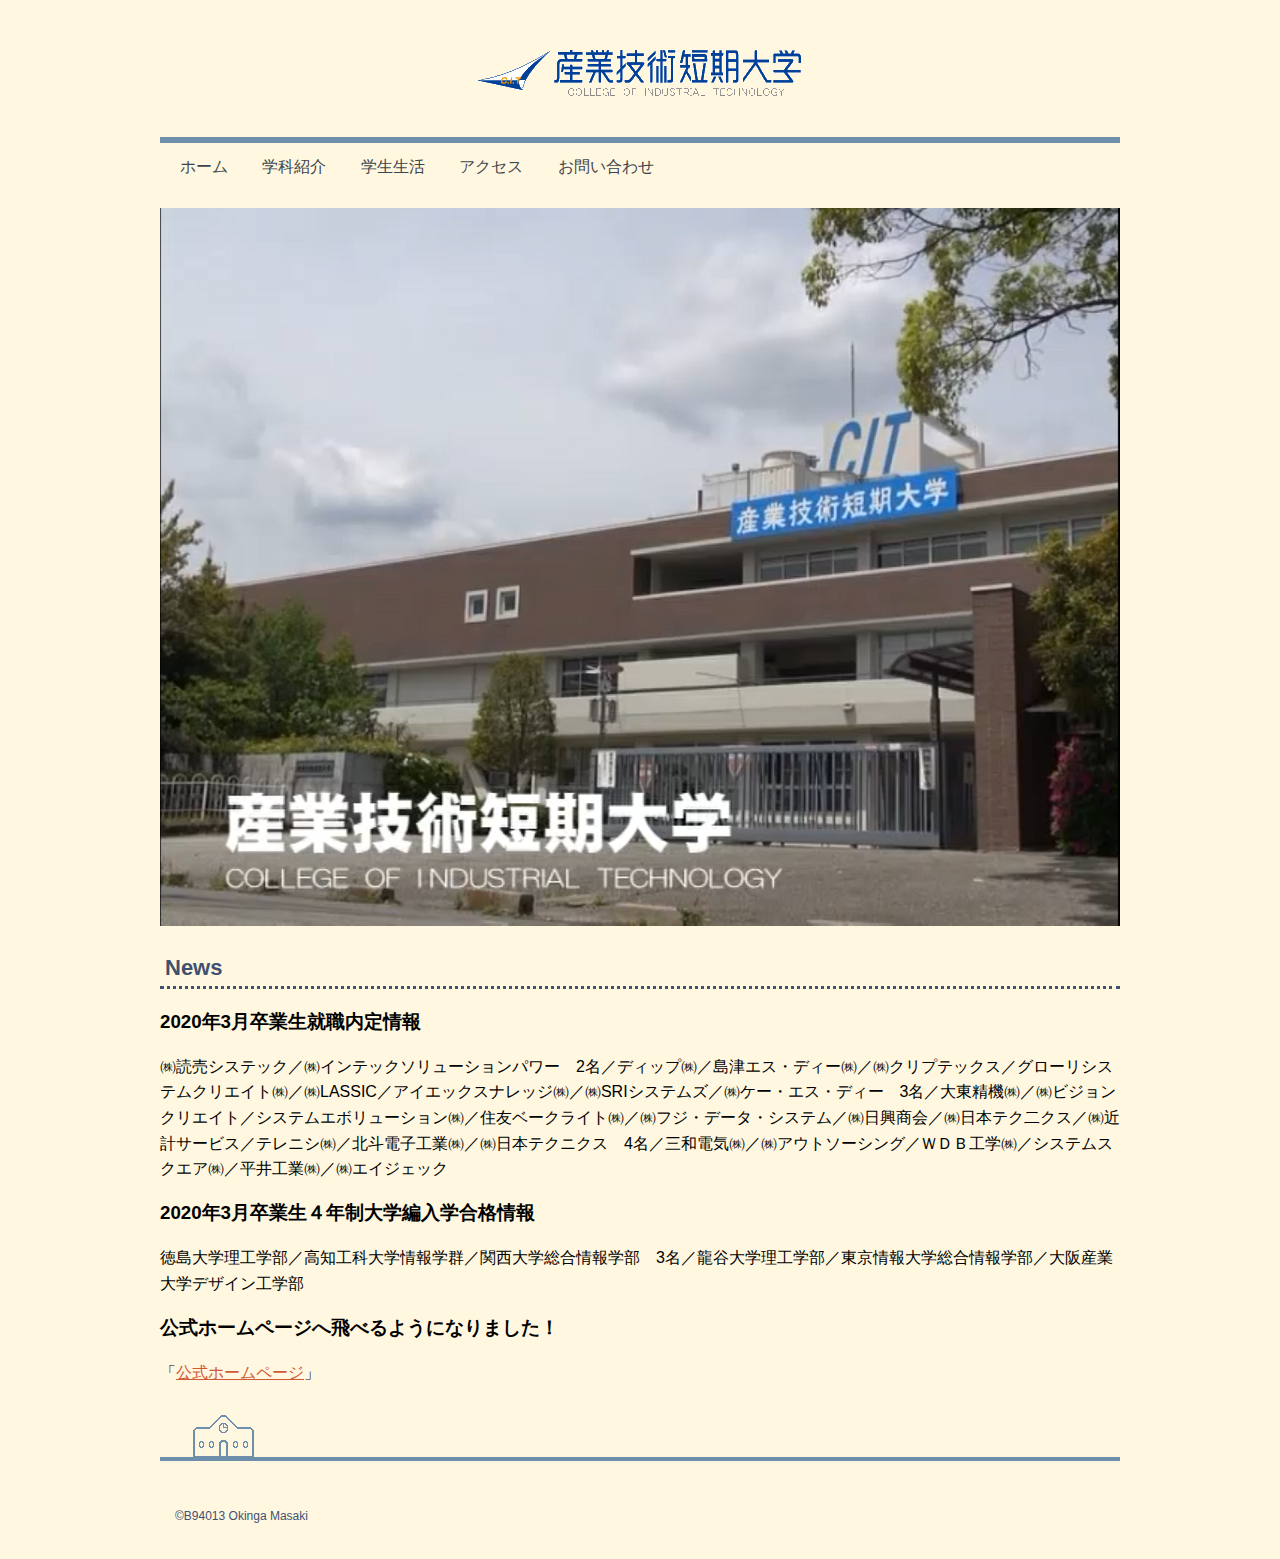
<file: index.html>
<!doctype html>
<html>
<head>
<meta charset="UTF-8">
<meta name="viewport" content="width=device-width, initial-scale=1">
<title>情報処理工学科へようこそ</title>
<link rel="stylesheet" href="css/style.css">
</head>
<body>
<div class="wrapper">
	<!-- ヘッダー -->
	<header class="header">
		<h1 class="logo"><a href="index.html"><img src="images/logo.png" alt="KUJIRA Cafe"></a></h1>
		<nav class="nav">
			<ul>
				<li><a href="index.html">ホーム</a></li>
				<li><a href="about.html">学科紹介</a></li>
				<li><a href="menu.html">学生生活</a></li>
				<li><a href="access.html">アクセス</a></li>
				<li><a href="contact.html">お問い合わせ</a></li>
			</ul>
		</nav>
	</header>
	<!-- ヘッダー ここまで -->
	<!-- メイン -->
	<div class="keyvisual">
		<img src="images/keyvisual.jpg" alt="">
	</div>
	<main>
		<h2 id="news">News</h2>
		<h3>2020年3月卒業生就職内定情報</h3>
		<p class="news-item">㈱読売システック／㈱インテックソリューションパワー　2名／ディップ㈱／島津エス・ディー㈱／㈱クリプテックス／グローリシステムクリエイト㈱／㈱LASSIC／アイエックスナレッジ㈱／㈱SRIシステムズ／㈱ケー・エス・ディー　3名／大東精機㈱／㈱ビジョンクリエイト／システムエボリューション㈱／住友ベークライト㈱／㈱フジ・データ・システム／㈱日興商会／㈱日本テク二クス／㈱近計サービス／テレニシ㈱／北斗電子工業㈱／㈱日本テクニクス　4名／三和電気㈱／㈱アウトソーシング／ＷＤＢ工学㈱／システムスクエア㈱／平井工業㈱／㈱エイジェック</p>
		<h3>2020年3月卒業生４年制大学編入学合格情報</h3>
		<p class="news-item">徳島大学理工学部／高知工科大学情報学群／関西大学総合情報学部　3名／龍谷大学理工学部／東京情報大学総合情報学部／大阪産業大学デザイン工学部</a></p>
		<h3>公式ホームページへ飛べるようになりました！</h3>
		<p class="news-item">「<a href="http://www.sangitan.ac.jp/" target="_blank">公式ホームページ</a>」</p>
	</main>
	<!-- メイン ここまで -->
	<!-- フッター -->
	<footer class="footer">
		<p>&copy;B94013 Okinga Masaki</p>
	</footer>
	<!-- フッター ここまで -->
</div>
</body>

<!-- Global site tag (gtag.js) - Google Analytics -->
<script async src="https://www.googletagmanager.com/gtag/js?id=UA-173258015-1"></script>
<script>
  window.dataLayer = window.dataLayer || [];
  function gtag(){dataLayer.push(arguments);}
  gtag('js', new Date());

  gtag('config', 'UA-173258015-1');
</script>

</html>
</file>
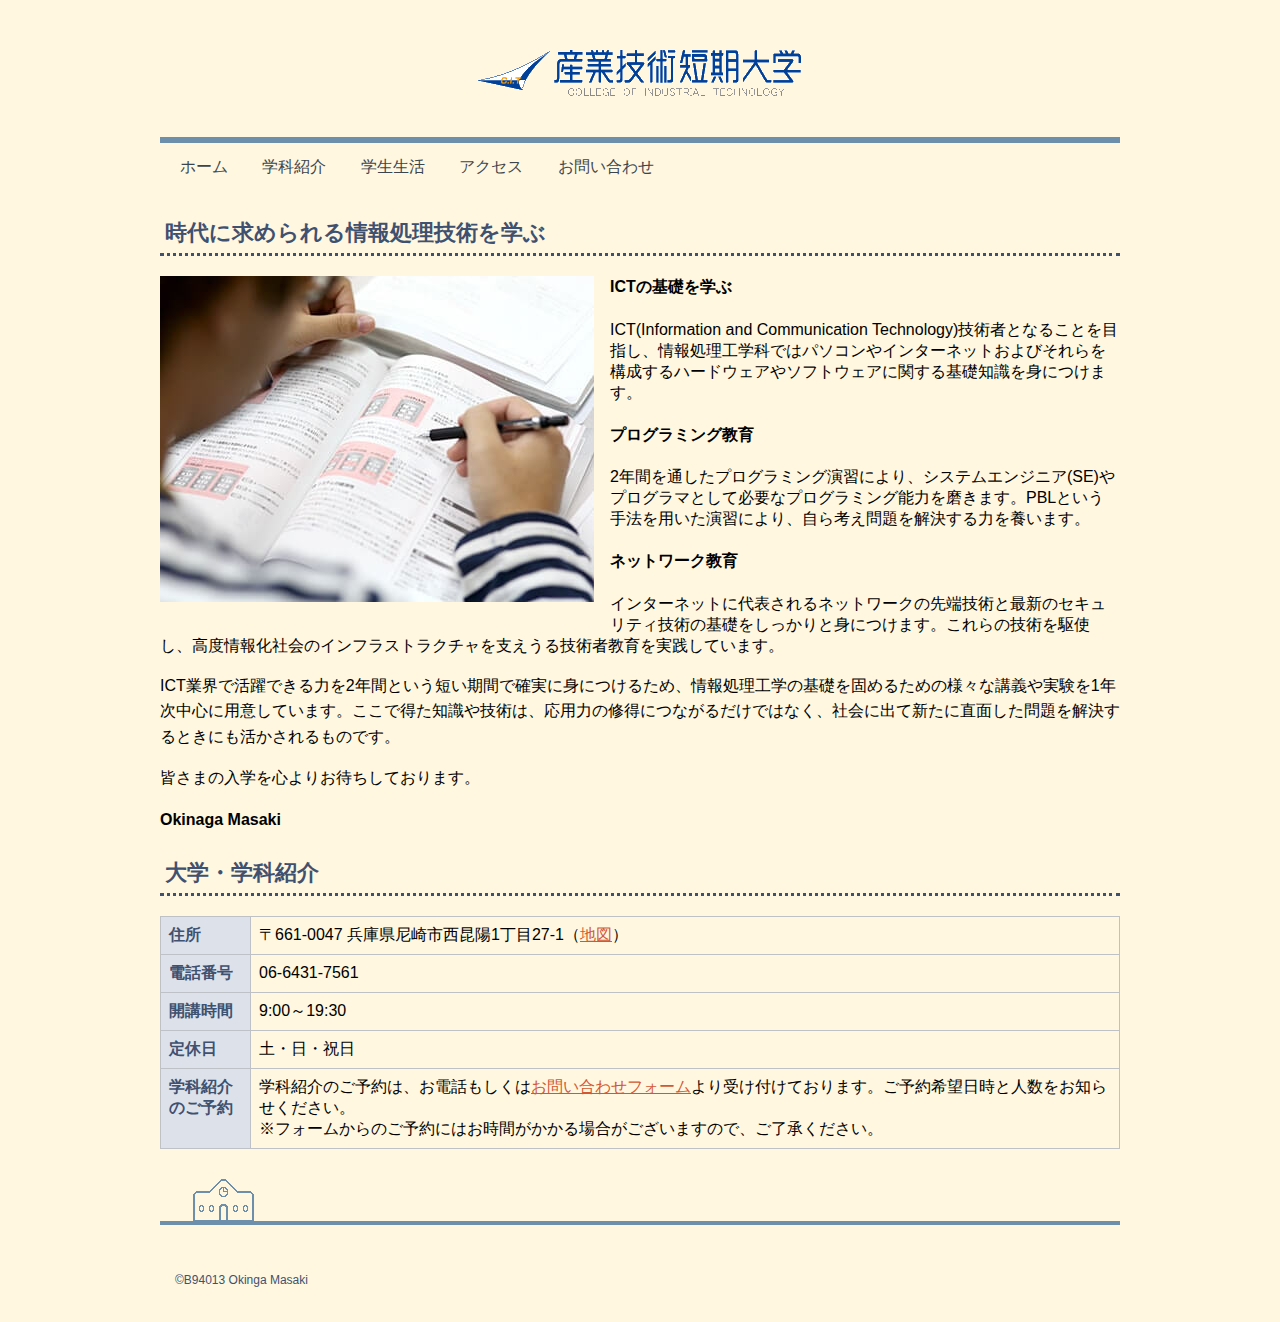
<file: about.html>
<!doctype html>
<html>
<head>
<meta charset="UTF-8">
<meta name="viewport" content="width=device-width, initial-scale=1">
<title>学科紹介 | 情報処理工学科</title>
<link rel="stylesheet" href="css/style.css">
</head>
<body>
<div class="wrapper">
	<!-- ヘッダー -->
	<header class="header">
		<h1 class="logo"><a href="index.html"><img src="images/logo.png" alt="KUJIRA Cafe"></a></h1>
		<nav class="nav">
			<ul>
				<li><a href="index.html">ホーム</a></li>
				<li><a href="about.html">学科紹介</a></li>
				<li><a href="menu.html">学生生活</a></li>
				<li><a href="access.html">アクセス</a></li>
				<li><a href="contact.html">お問い合わせ</a></li>
			</ul>
		</nav>
	</header>
	<!-- ヘッダー ここまで -->
	<!-- メイン -->
	<main>
		<h2>時代に求められる情報処理技術を学ぶ</h2>
		<p><img src="images/about-photo.jpg" alt="勉強風景" class="shop-photo"><h4>ICTの基礎を学ぶ</h4>ICT(Information and Communication Technology)技術者となることを目指し、情報処理工学科ではパソコンやインターネットおよびそれらを構成するハードウェアやソフトウェアに関する基礎知識を身につけます。</p>
		<p><h4>プログラミング教育</h4>2年間を通したプログラミング演習により、システムエンジニア(SE)やプログラマとして必要なプログラミング能力を磨きます。PBLという手法を用いた演習により、自ら考え問題を解決する力を養います。</p>
		<p><h4>ネットワーク教育</h4>インターネットに代表されるネットワークの先端技術と最新のセキュリティ技術の基礎をしっかりと身につけます。これらの技術を駆使し、高度情報化社会のインフラストラクチャを支えうる技術者教育を実践しています。</p>
		<p>ICT業界で活躍できる力を2年間という短い期間で確実に身につけるため、情報処理工学の基礎を固めるための様々な講義や実験を1年次中心に用意しています。ここで得た知識や技術は、応用力の修得につながるだけではなく、社会に出て新たに直面した問題を解決するときにも活かされるものです。</p>
		<p>皆さまの入学を心よりお待ちしております。</p>

		<p><strong>Okinaga Masaki</strong><br></p>
		
		<h2 class="clear">大学・学科紹介</h2>
		<table class="info">
		<tr>
			<th>住所</th>
			<td>〒661-0047 兵庫県尼崎市西昆陽1丁目27-1（<a href="access.html">地図</a>）</td>
		</tr>
		<tr>
			<th>電話番号</th>
			<td>06-6431-7561</td>
		</tr>
		<tr>
			<th>開講時間</th>
			<td>9:00～19:30</td>
		</tr>
		<tr>
			<th>定休日</th>
			<td>土・日・祝日</td>
		</tr>
		<tr>
			<th>学科紹介のご予約</th>
			<td>学科紹介のご予約は、お電話もしくは<a href="contact.html">お問い合わせフォーム</a>より受け付けております。ご予約希望日時と人数をお知らせください。<br>
			※フォームからのご予約にはお時間がかかる場合がございますので、ご了承ください。</td>
		</tr>
		</table>
	</main>
	<!-- メイン ここまで -->
	<!-- フッター -->
	<footer class="footer">
		<p>&copy;B94013 Okinga Masaki</p>
	</footer>
	<!-- フッター ここまで -->
</div>
</body>

<!-- Global site tag (gtag.js) - Google Analytics -->
<script async src="https://www.googletagmanager.com/gtag/js?id=UA-173258015-1"></script>
<script>
  window.dataLayer = window.dataLayer || [];
  function gtag(){dataLayer.push(arguments);}
  gtag('js', new Date());

  gtag('config', 'UA-173258015-1');
</script>

</html>
</file>
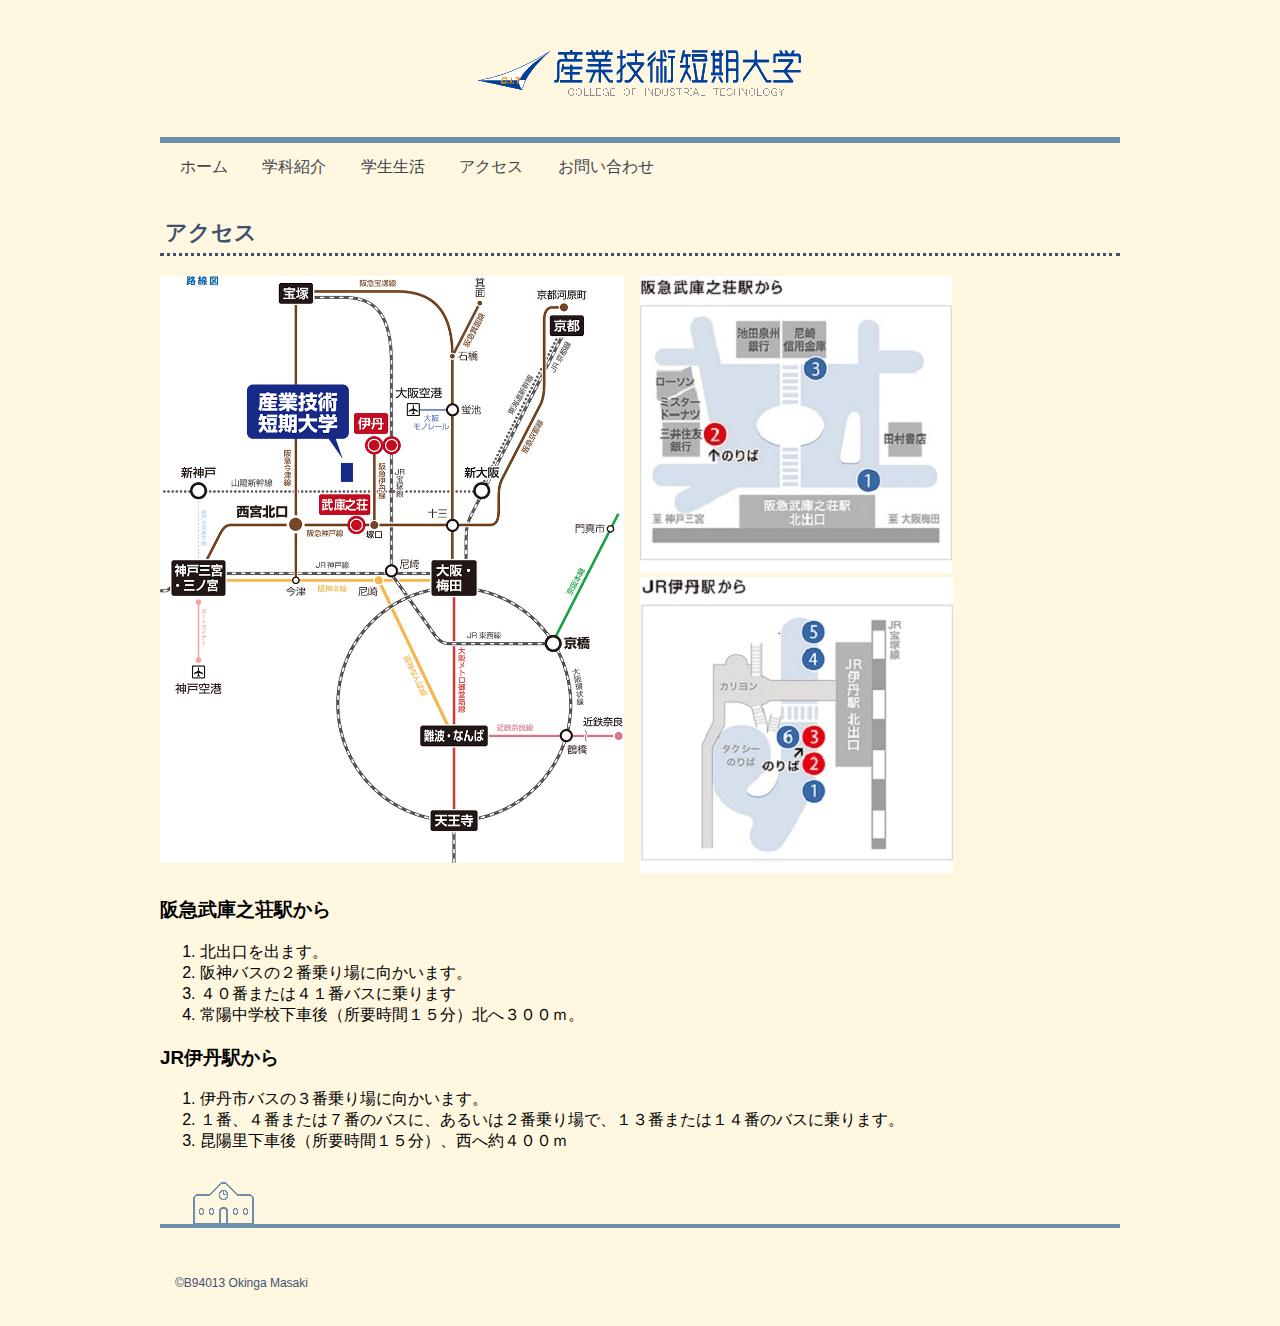
<file: access.html>
<!doctype html>
<html>
<head>
<meta charset="UTF-8">
<meta name="viewport" content="width=device-width, initial-scale=1">
<title>アクセス | 情報処理工学科</title>
<link rel="stylesheet" href="css/style.css">
</head>
<body>
<div class="wrapper">
	<!-- ヘッダー -->
	<header class="header">
		<h1 class="logo"><a href="index.html"><img src="images/logo.png" alt="KUJIRA Cafe"></a></h1>
		<nav class="nav">
			<ul>
				<li><a href="index.html">ホーム</a></li>
				<li><a href="about.html">学科紹介</a></li>
				<li><a href="menu.html">学生生活</a></li>
				<li><a href="access.html">アクセス</a></li>
				<li><a href="contact.html">お問い合わせ</a></li>
			</ul>
		</nav>
	</header>
	<!-- ヘッダー ここまで -->
	<!-- メイン -->
	<main>
		<h2>アクセス</h2>
		<div class="map"><img src="images/map.png" alt="地図"></div>
		<div class = "submap"><img src="images/map2.jpg" alt ="地図２"></div>
		<div class = "submap"><img src="images/map3.jpg" alt ="地図3"></div>
		<div class = "block_a">
			<h3 class ="clear">阪急武庫之荘駅から</h3>
			<ol>
				<li>北出口を出ます。</li>
				<li>阪神バスの２番乗り場に向かいます。</li>
				<li>４０番または４１番バスに乗ります</li>
				<li>常陽中学校下車後（所要時間１５分）北へ３００ｍ。</li>
			</ol>
		</div>
		<div class = "block_b">	
			<h3>JR伊丹駅から</h3>
			<ol>
				<li>伊丹市バスの３番乗り場に向かいます。</li>
				<li>１番、４番または７番のバスに、あるいは２番乗り場で、１３番または１４番のバスに乗ります。</li>
				<li>昆陽里下車後（所要時間１５分）、西へ約４００ｍ</li>
			</ol>
		</div>	
	</main>
	<!-- メイン ここまで -->
	<!-- フッター -->
	<footer class="footer">
		<p>&copy;B94013 Okinga Masaki</p>
	</footer>
	<!-- フッター ここまで -->
</div>
</body>

<!-- Global site tag (gtag.js) - Google Analytics -->
<script async src="https://www.googletagmanager.com/gtag/js?id=UA-173258015-1"></script>
<script>
  window.dataLayer = window.dataLayer || [];
  function gtag(){dataLayer.push(arguments);}
  gtag('js', new Date());

  gtag('config', 'UA-173258015-1');
</script>

</html>
</file>
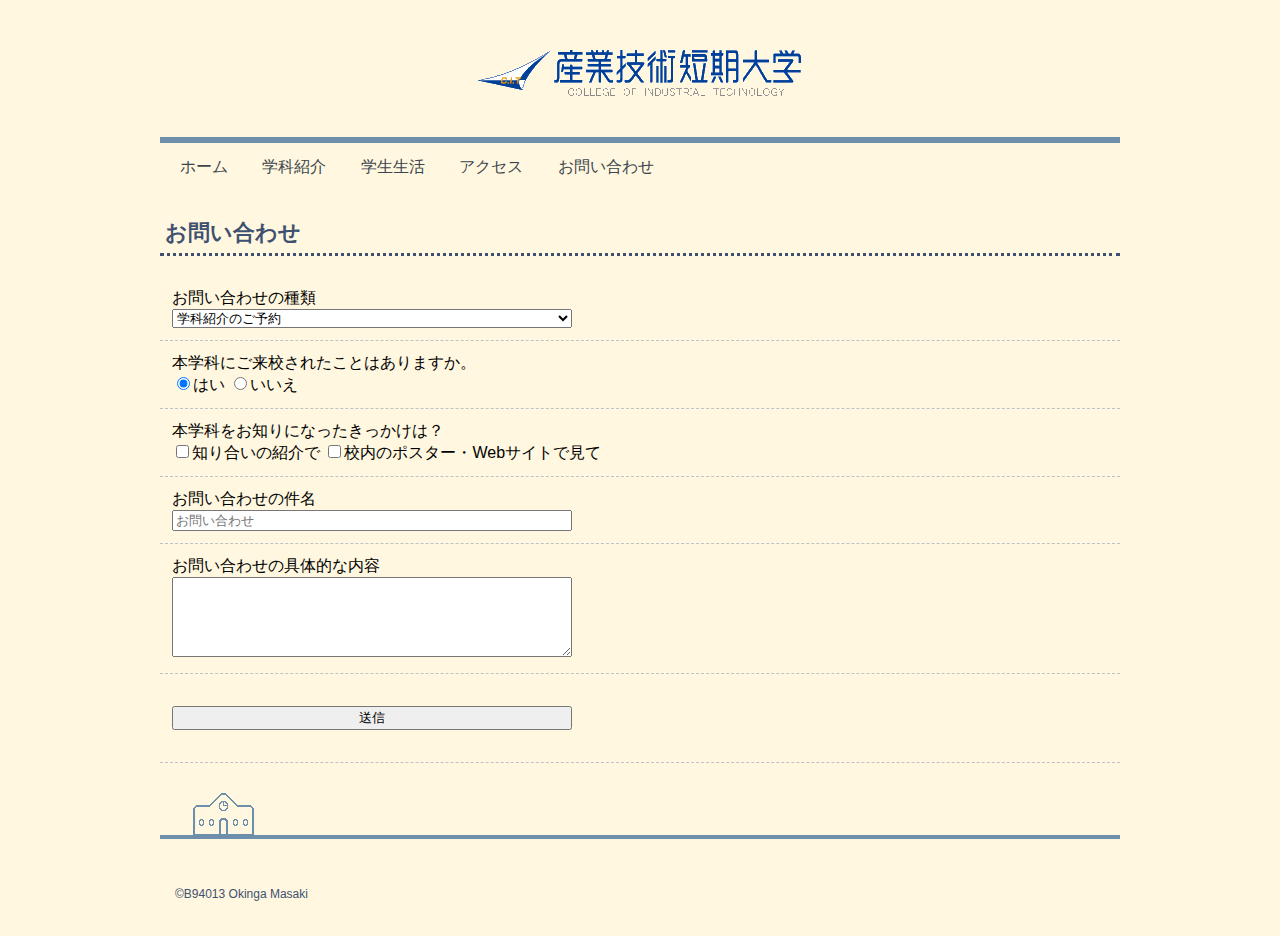
<file: contact.html>
<!doctype html>
<html>
<head>
<meta charset="UTF-8">
<meta name="viewport" content="width=device-width, initial-scale=1">
<title>お問い合わせ | 情報処理工学科</title>
<link rel="stylesheet" href="css/style.css">
</head>
<body>
<div class="wrapper">
	<!-- ヘッダー -->
	<header class="header">
		<h1 class="logo"><a href="index.html"><img src="images/logo.png" alt="KUJIRA Cafe"></a></h1>
		<nav class="nav">
			<ul>
				<li><a href="index.html">ホーム</a></li>
				<li><a href="about.html">学科紹介</a></li>
				<li><a href="menu.html">学生生活</a></li>
				<li><a href="access.html">アクセス</a></li>
				<li><a href="contact.html">お問い合わせ</a></li>
			</ul>
		</nav>
	</header>
	<!-- ヘッダー ここまで -->
	<!-- メイン -->
	<main>
		<h2>お問い合わせ</h2>
		<form method="GET" action="result.html">
			<div>
				<label for="kind">お問い合わせの種類</label><br>
				<select id="kind" name="kind">
					<option value="reservation">学科紹介のご予約</option>
					<option value="event">新型コロナウイルスについて</option>
					<option value="contact">その他のお問い合わせ</option>
				</select>
			</div>
			<div>
				本学科にご来校されたことはありますか。<br>
				<label><input type="radio" name="first" value="yes" checked>はい</label>
				<label><input type="radio" name="first" value="no">いいえ</label>
			</div>
			<div>
				本学科をお知りになったきっかけは？<br>
				<label><input type="checkbox" name="how" value="friends">知り合いの紹介で</label>
				<label><input type="checkbox" name="how" value="magazine">校内のポスター・Webサイトで見て</label>
			</div>
			<div>
				<label>お問い合わせの件名<br>
				<input type="text" name="subject" placeholder="お問い合わせ"></label>
			</div>
			<div>
				<label>お問い合わせの具体的な内容<br>
				<textarea name="message"></textarea></label>
			</div>
			<div>
				<input type="submit" name="submit" value="送信">
			</div>
		</form>
	</main>
	<!-- メイン ここまで -->
	<!-- フッター -->
	<footer class="footer">
		<p>&copy;B94013 Okinga Masaki</p>
	</footer>
	<!-- フッター ここまで -->
</div>
</body>

<!-- Global site tag (gtag.js) - Google Analytics -->
<script async src="https://www.googletagmanager.com/gtag/js?id=UA-173258015-1"></script>
<script>
  window.dataLayer = window.dataLayer || [];
  function gtag(){dataLayer.push(arguments);}
  gtag('js', new Date());

  gtag('config', 'UA-173258015-1');
</script>

</html>
</file>
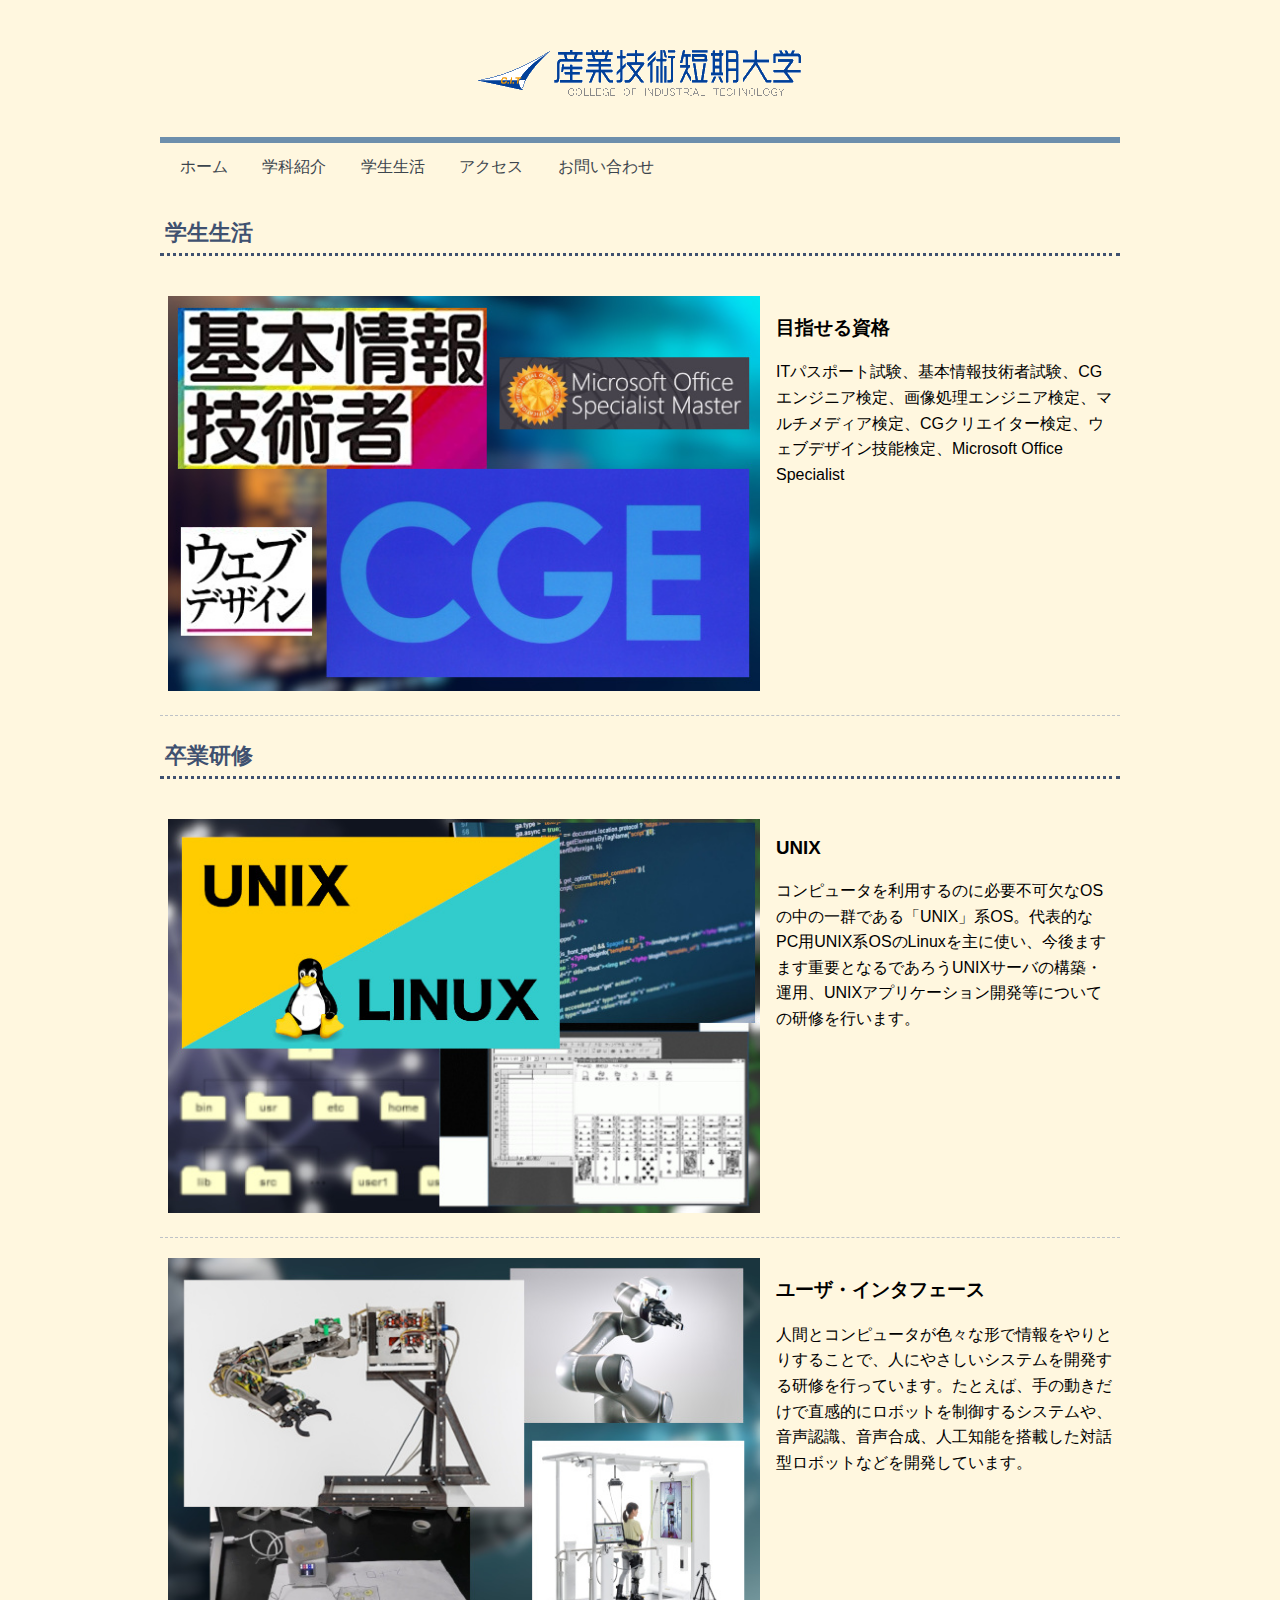
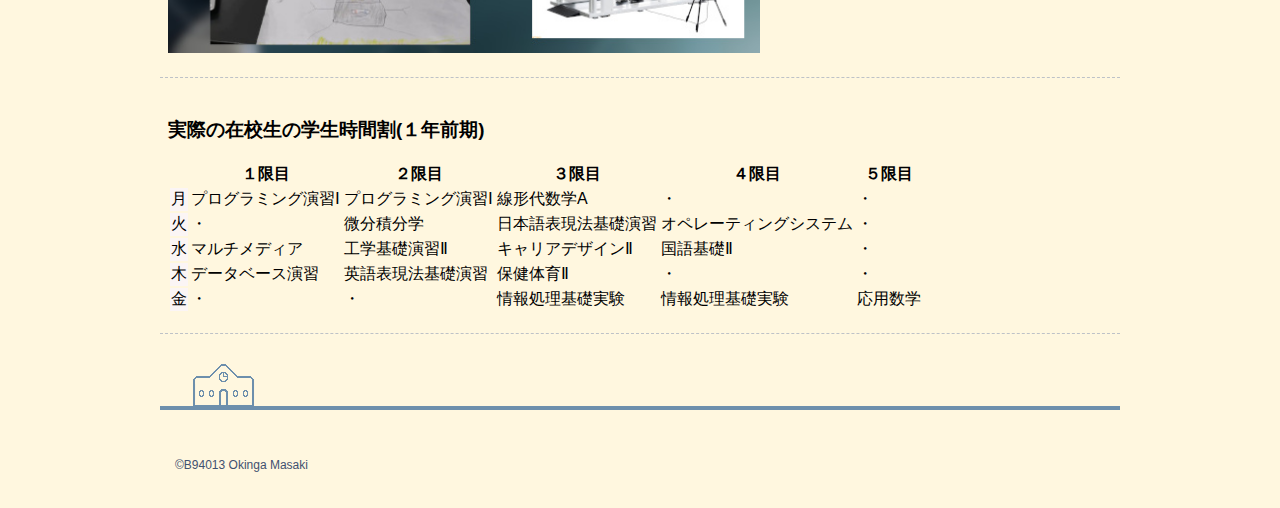
<file: menu.html>
<!doctype html>
<html>
<head>
<meta charset="UTF-8">
<meta name="viewport" content="width=device-width, initial-scale=1">
<title>学生生活 | 情報処理工学科</title>
<link rel="stylesheet" href="css/style.css">
</head>
<body>
<div class="wrapper">
	<!-- ヘッダー -->
	<header class="header">
		<h1 class="logo"><a href="index.html"><img src="images/logo.png" alt="KUJIRA Cafe"></a></h1>
		<nav class="nav">
			<ul>
				<li><a href="index.html">ホーム</a></li>
				<li><a href="about.html">学科紹介</a></li>
				<li><a href="menu.html">学生生活</a></li>
				<li><a href="access.html">アクセス</a></li>
				<li><a href="contact.html">お問い合わせ</a></li>
			</ul>
		</nav>
	</header>
	<!-- ヘッダー ここまで -->
	<!-- メイン -->
	<main>
		<h2>学生生活</h2>
		<div class="menu-block">
			<div class="menu-item">
				<div class="menu-photo">
					<img src="images/kentei.jpg" alt="">
				</div>
				<div class="menu-text">
					<h3>目指せる資格</h3>
					<p>ITパスポート試験、基本情報技術者試験、CGエンジニア検定、画像処理エンジニア検定、マルチメディア検定、CGクリエイター検定、ウェブデザイン技能検定、Microsoft Office Specialist </p>
				</div>
			</div>
		</div>
		<h2>卒業研修</h2>
		<div class="menu-block">
			<div class="menu-item">
				<div class="menu-photo">
					<img src="images/unix.jpg" alt="">
				</div>
				<div class="menu-text">
					<h3>UNIX</h3>
					<p>コンピュータを利用するのに必要不可欠なOSの中の一群である「UNIX」系OS。代表的なPC用UNIX系OSのLinuxを主に使い、今後ますます重要となるであろうUNIXサーバの構築・運用、UNIXアプリケーション開発等についての研修を行います。</p>
				</div>
			</div>
			<div class="menu-item">
				<div class="menu-photo">
					<img src="images/userint.jpg" alt="">
				</div>
				<div class="menu-text">
					<h3>ユーザ・インタフェース</h3>
					<p>人間とコンピュータが色々な形で情報をやりとりすることで、人にやさしいシステムを開発する研修を行っています。たとえば、手の動きだけで直感的にロボットを制御するシステムや、音声認識、音声合成、人工知能を搭載した対話型ロボットなどを開発しています。</p>
				</div>
			</div>
			<div class="menu-item">
				<div class="menu-photo">
					<table class="tbl-r05">
  <h3>実際の在校生の学生時間割(１年前期)</h3>
  <tr class="thead">
    <th></th>
    <th>１限目</th>
    <th>２限目</th>
    <th>３限目</th>
    <th>４限目</th>
	<th>５限目</th>
  </tr>
  <tr>
    <td>月</td>
    <td data-label="１限目">プログラミング演習Ⅰ</td>
    <td data-label="２限目">プログラミング演習Ⅰ</td>
    <td data-label="３限目">線形代数学A</td>
    <td data-label="４限目">・</td>
	<td data-label="５限目">・</td>
  </tr>
  <tr>
    <td>火</td>
    <td data-label="１限目">・</td>
    <td data-label="２限目">微分積分学</td>
    <td data-label="３限目">日本語表現法基礎演習</td>
    <td data-label="４限目">オペレーティングシステム</td>
	<td data-label="５限目">・</td>
  </tr>
  <tr>
    <td>水</td>
    <td data-label="１限目">マルチメディア</td>
    <td data-label="２限目">工学基礎演習Ⅱ</td>
    <td data-label="３限目">キャリアデザインⅡ</td>
    <td data-label="４限目">国語基礎Ⅱ</td>
	<td data-label="５限目">・</td>
  </tr>
    <td>木</td>
    <td data-label="１限目">データベース演習</td>
    <td data-label="２限目">英語表現法基礎演習</td>
    <td data-label="３限目">保健体育Ⅱ</td>
    <td data-label="４限目">・</td>
	<td data-label="５限目">・</td>
  </tr>
  <tr class="last">
    <td>金</td>
    <td data-label="１限目">・</td>
    <td data-label="２限目">・</td>
    <td data-label="３限目">情報処理基礎実験</td>
    <td data-label="４限目">情報処理基礎実験</td>
	<td data-label="５限目">応用数学</td>
  </tr>
</table>
				</div>
				
			</div>
		</div>
	</main>
	<!-- メイン ここまで -->
	<!-- フッター -->
	<footer class="footer">
		<p>&copy;B94013 Okinga Masaki</p>
	</footer>
	<!-- フッター ここまで -->
</div>
</body>

<!-- Global site tag (gtag.js) - Google Analytics -->
<script async src="https://www.googletagmanager.com/gtag/js?id=UA-173258015-1"></script>
<script>
  window.dataLayer = window.dataLayer || [];
  function gtag(){dataLayer.push(arguments);}
  gtag('js', new Date());

  gtag('config', 'UA-173258015-1');
</script>

</html>
</file>
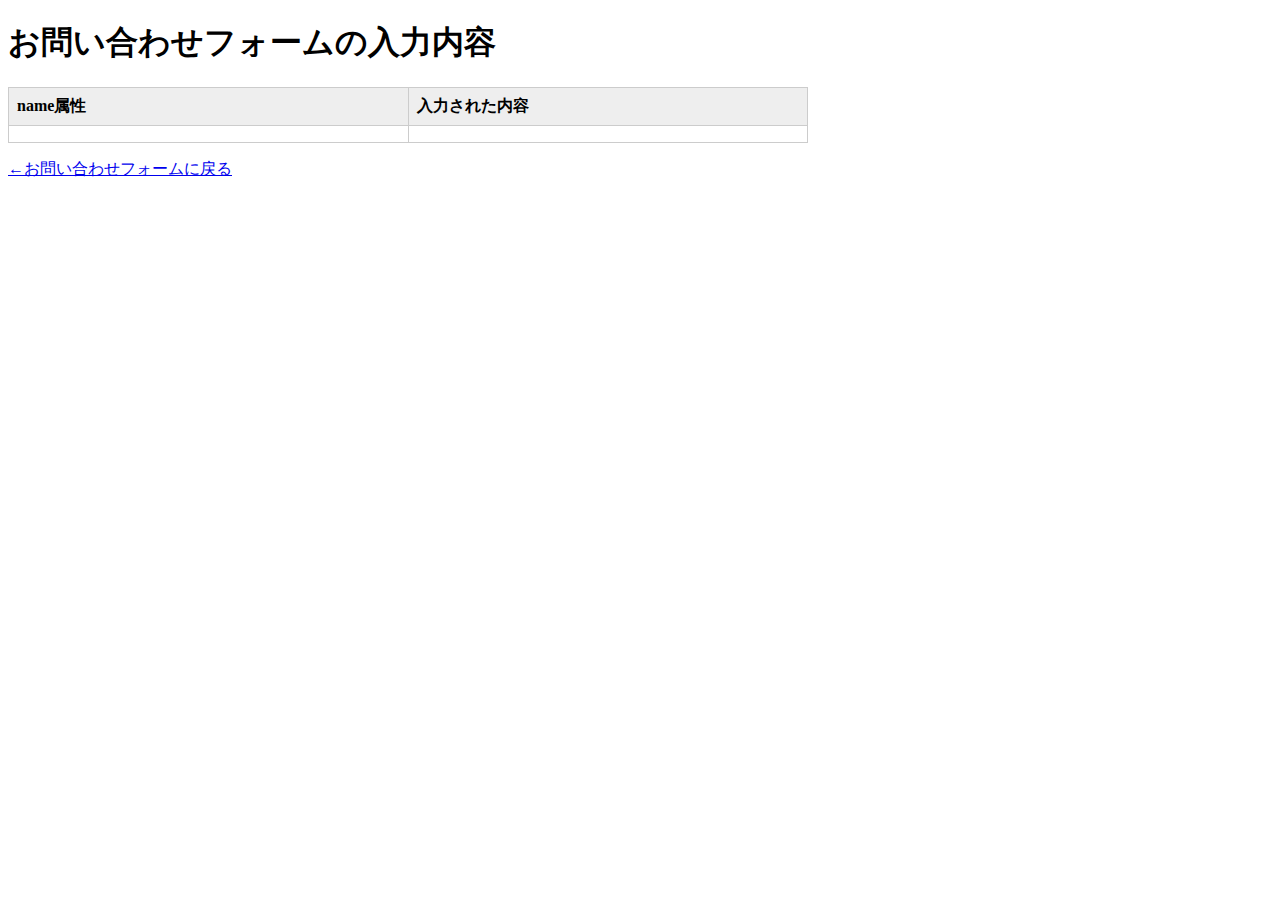
<file: result.html>
<!doctype html>
<html>
<head>
<meta charset="UTF-8">
<meta name="viewport" content="width=device-width, initial-scale=1">
<title>お問い合わせの入力内容</title>
<style>
#result {
	border: 1px solid #cccccc;
	border-collapse: collapse;
	width: 100%;
	max-width: 800px;
}
th, td {
	padding: 0.5em;
	border: 1px solid #cccccc;
	text-align: left;
	vertical-align: top;
}
th {
	width: 100px;
	background-color: #eeeeee;
}
</style>

</head>
<body>
<h1>お問い合わせフォームの入力内容</h1>
<table id="result">
	<tbody id="test">
	<tr><th>name属性</th><th>入力された内容</th></tr>
	</tbody>
</table>
<p><a href="contact.html">←お問い合わせフォームに戻る</a></p>

<script>
'use strict';

{
	window.addEventListener('DOMContentLoaded', function(){
		var params = decodeURI(location.search);
		params = params.substring(1);
		var paramArray = [];
		paramArray = params.split("&");
		var tableContent = "";
		paramArray.forEach(function(item, index){
			var keyValue = [];
			keyValue = item.split("=");
			var tr = document.createElement("tr");
			var tdName = document.createElement("td");
			tdName.textContent = keyValue[0];
			var tdValue = document.createElement("td");
			tdValue.textContent = keyValue[1];
			tr.appendChild(tdName);
			tr.appendChild(tdValue);
			var e = document.getElementById("test");
			e.appendChild(tr);
		});
	});
}
</script>
</body>

<!-- Global site tag (gtag.js) - Google Analytics -->
<script async src="https://www.googletagmanager.com/gtag/js?id=UA-173258015-1"></script>
<script>
  window.dataLayer = window.dataLayer || [];
  function gtag(){dataLayer.push(arguments);}
  gtag('js', new Date());

  gtag('config', 'UA-173258015-1');
</script>

</html>
</file>
<file: css/style.css>
@charset "UTF-8";

/* すべてのWebページに適用される */
html {
	font-family: sans-serif;
}
html * {
	box-sizing: border-box;
}
body {
	margin: 0 0 0 0;
	background-color: #fff7df;
}
.wrapper {
	margin: 0 auto 0 auto;
	max-width: 960px;
}
h2 {
	color: #3f5170;
	font-size: 22px;
	border-bottom: 3px dotted #3f5170;
	margin-top: 20px;
	margin-right: 0px;
	margin-bottom: 20px;
	margin-left: 0px;
	padding-top: 5px;
	padding-right: 5px;
	padding-bottom: 5px;
	padding-left: 5px;
}
p {
	line-height: 1.6;
}
a:link {
	color: #d25833;
}
a:visited {
	color: #d25833;
}
a:hover {
	color: #e3937a;
}
a:active {
	color: #ff6a3b;
}
img {
	max-width: 100%;
	height: auto;
}

/* すべてのページに適用 - ヘッダー - */
.logo {
	margin: 50px 0 40px 0;
	line-height: 0;
	text-align: center;
}
.nav li {
	display: inline;
	list-style-type: none;
	padding-right: 30px;
}
.nav ul {
	margin: 0 0 0 0;
	padding: 20px 10px 15px 20px;
	background-image: url(../images/menu-bg.png);
	background-repeat: repeat-x;
}
.nav a:link {
	color: #3c454d;
	text-decoration: none;
}
.nav a:visited {
	color: #3c454d;
	text-decoration: none;
}
.nav a:hover {
	color: #7b8dac;
	text-decoration: none;
}
.nav a:active {
	color: #5a9bc0;
	text-decoration: none;
}

/* すべてのページに適用 - フッター - */
.footer {
	background-image: url(../images/footer-bg.png);
	background-repeat: no-repeat;
	margin-top: 30px;
	padding: 80px 15px 20px 15px;
	font-size: 12px;
	color: #3f5170;
}

/* 個別のスタイル */
/* index.html */
.keyvisual {
	margin: 15px 0 0 0;
}
.news-item {
	margin: 0;
}

/* about.html */
.shop-photo {
	float: left;
	padding: 0 1em 1em 0;
}
.clear {
	clear: both;
}
/* テーブル */
.info {
	border-collapse: collapse;
}
.info th, .info td {
	padding: 8px;
	border: 1px solid #bec2c7;
	text-align: left;
}
.info th {
	background-color: #dde2ea;
	width: 90px;
	color: #3f5170;
	vertical-align: top;
}

/* menu.html */
.menu-item {
	display: flex;
	border-bottom: 1px dashed #bec2c7;
	padding: 20px 8px;
}
.menu-photo {
	margin-right: 16px;
	flex: 1 1 auto;
}
.menu-text {
	flex: 0 0 336px;
}

/* access.html */
.map {
	float: left;
	max-height: 50%;
	max-width: 50%;
	padding-right: 1em;
	padding-bottom: 30px;
}
/* contact.html */
form div {
	padding:12px;
	border-bottom: 1px dashed #bec2c7;
}
select {
	width: 30em;
}
input[name="subject"] {
	width:30em;
}
textarea {
	width: 30em;
	height: 6em;
}
input[type="submit"] {
	margin: 20px 0;
	width: 30em;
}

/* スマートフォン向けCSS */
@media (max-width: 767px) {
	/* 全体 - ナビゲーション */
	.wrapper {
		margin: 0 8px;
	}
	.logo {
		margin: 30px 0;
	}
	.logo img {
		width: 200px;
	}
	.nav {	
		background-color: #dfddda;
	}
	.nav li {
		display: block;
	}

	/* menu.html - 横並び解除 */
	.menu-item {
		display: block;
	}
	.menu-photo {
		margin-right: 0;
		width: 100%;
	}
	.menu-text {
		width: 100%;
	}

	/* contact.html - フォーム */
	select {
		width: 100%;
	}
	input[name="subject"] {
		width: 100%;
	}
	textarea {
		width: 100%;
	}
	input[type="submit"] {
		margin: 20px 0;
		width: 100%;
	}	
}

/* 時間割表 */
.tbl-r05 td:first-child {
  background: #fbf5f5;
}
@media screen and (max-width: 767px) {
  .tbl-r05 {
    width: 80%;
  }
  .tbl-r05 .thead {
    display: none;
  }
  .tbl-r05 tr {
    width: 100%;
  }
  .tbl-r05 td {
    display: block;
    text-align: right;
    width: 100%;
  }
  .tbl-r05 td:first-child {
    background: #e9727e;
    color: #fff;
    font-weight: bold;
    text-align: center;
  }
  .tbl-r05 td:before {
    content: attr(data-label);
    float: left;
    font-weight: bold;
    margin-right: 10px;
  }
}
</file>
